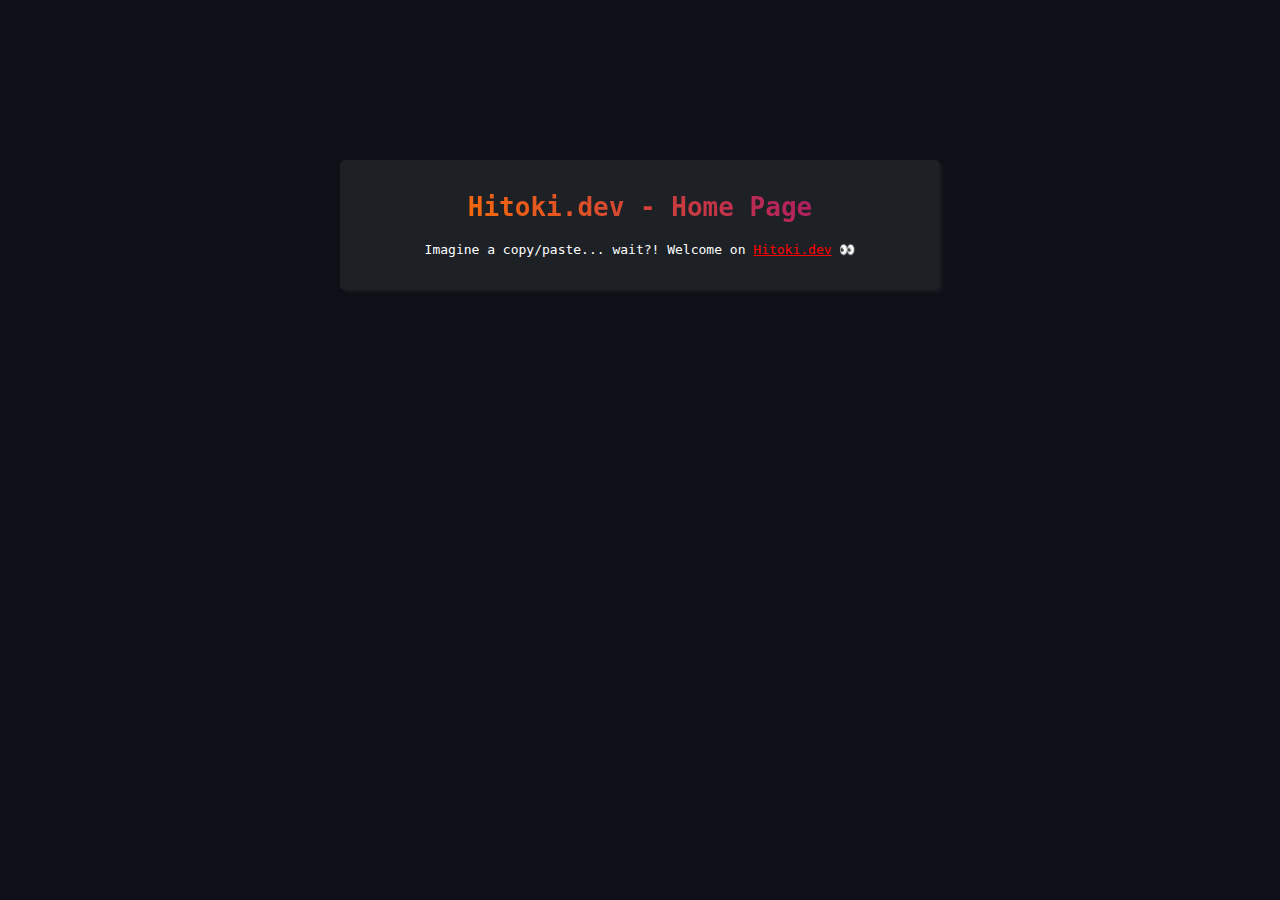
<file: Index.html>
<!DOCTYPE html>
<html lang="en">
  <head>
    <meta charset="utf-8" />
    <meta name="viewport" content="width=device-width, initial-scale=1.0" />
    <meta http-equiv="X-UA-Compatible" content="IE=edge" />
    <link rel="stylesheet" href="styleindex.css" />
    <link rel="icon" type="image/gif" href="Assets/img/emoji.gif" />
    <title>Hitoki.Dev - Home Page</title>
  </head>
  <body>
    <div class="content">
      <h1 class="head">Hitoki.dev - Home Page</h1>
      <br />
      <span
        >Imagine a copy/paste... wait?! Welcome on
        <a style="color: red" href="/Rhodes.html">Hitoki.dev</a> 👀</span
      >
    </div>
  </body>
</html>
</file>
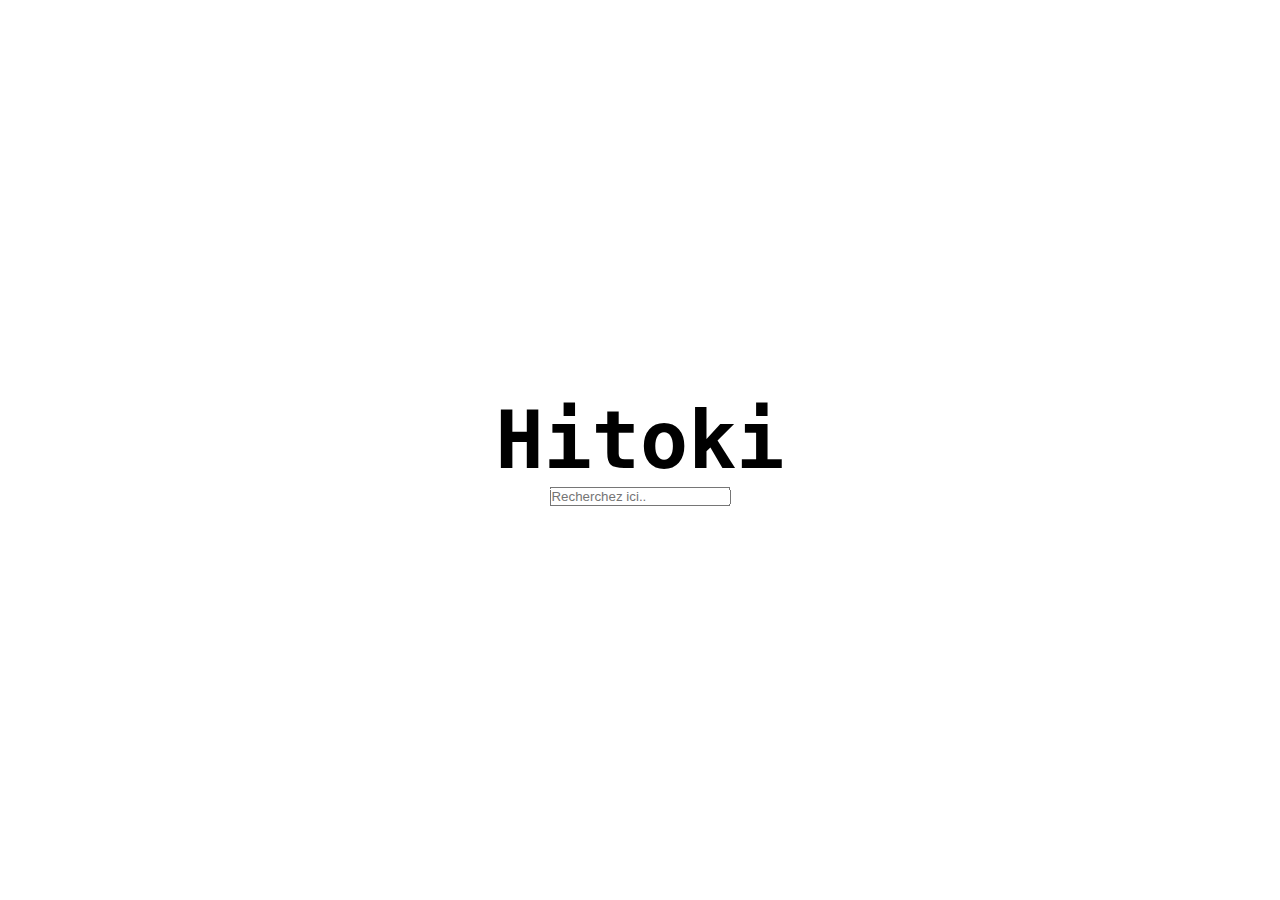
<file: home.html>
<!DOCTYPE html>
<html lang="en">
<head>
    <meta charset="UTF-8">
    <meta name="viewport" content="width=device-width, initial-scale=1.0">
    <link rel="stylesheet" href="/styles/home.css">
    <title>Hitoki</title>
</head>
<body>
    <h1>Hitoki</h1>
    <input placeholder="Recherchez ici..">
</body>
</html>
</file>
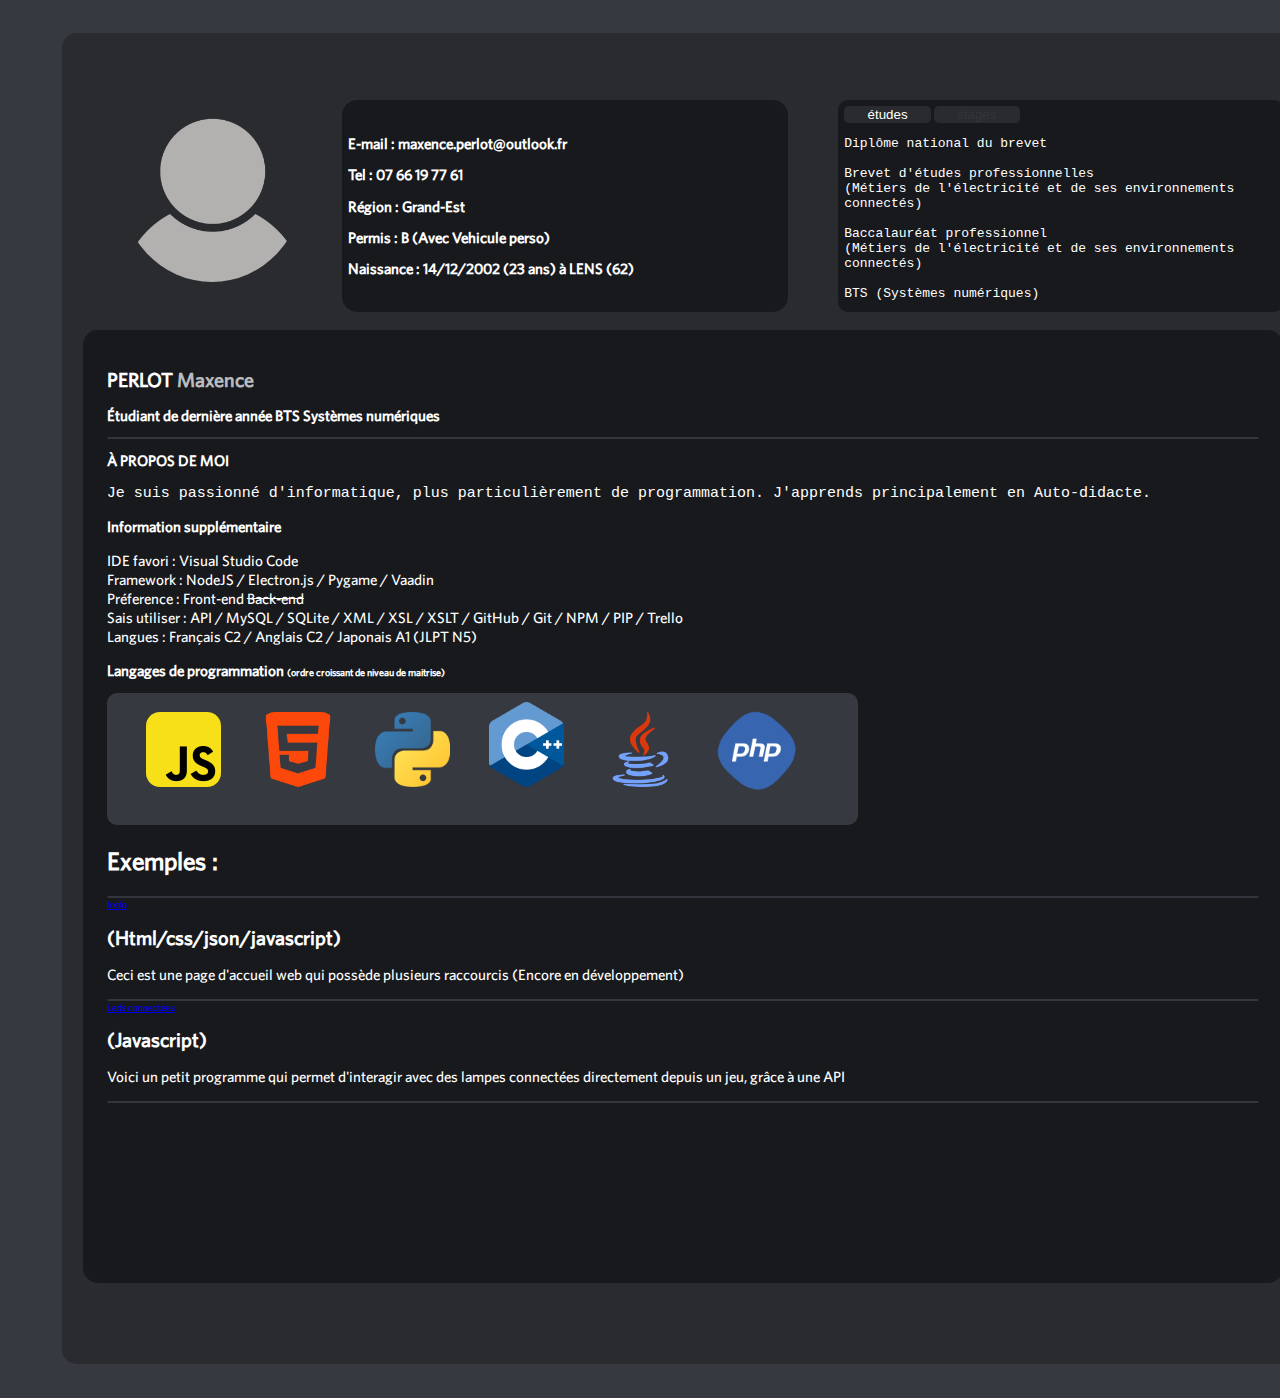
<file: profile.html>
<!--
   CV réalisé par Maxence Perlot (Hitoki)
-->

<!DOCTYPE html>
<html lang="en">
  <head>
    <meta charset="UTF-8" />
    <meta http-equiv="X-UA-Compatible" content="IE=edge" />
    <link rel="icon" type="image/png" href="Assets/img/Logo.png" />
    <meta name="viewport" content="width=device-width, initial-scale=1.0" />
    <link rel="stylesheet" href="Profile/style.css" />
    <title>Curriculum Vitae</title>
  </head>
  <body>
    <div id="box">
      <div id="avatar_placehold">
        <img id="avatar" src="Profile/assets/images/default-profile.png" />
      </div>
      <div id="infocontact">
        <h2 class="text">E-mail : maxence.perlot@outlook.fr</h2>
        <h2 class="text">Tel : 07 66 19 77 61</h2>
        <h2 class="text">Région : Grand-Est</h2>
        <h2 class="text">Permis : B (Avec Vehicule perso)</h2>
        <h2 class="text">
          Naissance : 14/12/2002 (<span id="age"></span> ans) à LENS (62)
        </h2>
      </div>
      <div id="badgebox">
        <input
          type="button"
          id="ongletetudes"
          value="études"
          onclick="changeonglet('études')"
        />
        <input
          type="button"
          id="ongletstage"
          value="stages"
          onclick="changeonglet('stages')"
        />
        <p id="ongletpage">
          Diplôme national du brevet<br /><br />
          Brevet d'études professionnelles <br />
          (Métiers de l'électricité et de ses environnements connectés)<br /><br />
          Baccalauréat professionnel <br />
          (Métiers de l'électricité et de ses environnements connectés)<br /><br />
          BTS (Systèmes numériques)
        </p>
      </div>
      <div id="innerbox">
        <h1>
          <span style="font-weight: bolder">PERLOT</span>
          <span style="color: #b9bbbe">Maxence</span>
        </h1>
        <h2>Étudiant de dernière année BTS Systèmes numériques</h2>
        <div class="gray-divider"></div>
        <h2 class="text">À PROPOS DE MOI</h2>
        <p style="font-family: monospace">
          Je suis passionné d'informatique, plus particulièrement de
          programmation. J'apprends principalement en Auto-didacte.<br />
        </p>
        <h2 class="text">Information supplémentaire</h2>
        <p>
          IDE favori : Visual Studio Code<br />
          Framework : NodeJS / Electron.js / Pygame / Vaadin<br />
          Préference : Front-end <strike>Back-end</strike><br />
          Sais utiliser : API / MySQL / SQLite / XML / XSL / XSLT / GitHub / Git
          / NPM / PIP / Trello<br />
          Langues : Français C2 / Anglais C2 / Japonais A1 (JLPT N5)
        </p>
        <h2 class="text">
          Langages de programmation
          <span style="font-size: 10px"
            >(ordre croissant de niveau de maitrise)</span
          >
        </h2>
        <div id="cplaying">
          <!-- LISTE DES LANGUAGES -->
          <div class="language">
            <img alt="JavaScript" src="Profile/assets/images/balance.png" />
            <h1>JavaScript</h1>
          </div>
          <div class="language">
            <img alt="Html/Css" src="Profile/assets/images/html.png" />
            <h1>Html/Css</h1>
          </div>
          <div class="language">
            <img alt="Python" src="Profile/assets/images/python.png" />
            <h1>Python</h1>
          </div>
          <div class="language">
            <img alt="c++" src="Profile/assets/images/Cpp.png" />
            <h1>C/C++</h1>
          </div>
          <div class="language">
            <img alt="Java" src="Profile/assets/images/java.png" />
            <h1>Java</h1>
          </div>
          <div class="language">
            <img
              style="scale: 130%"
              alt="PHP"
              src="Profile/assets/images/php.png"
            />
            <h1>PHP</h1>
          </div>
        </div>
        <div id="exemplediv">
          <h2 class="text" style="font-size: 25px">Exemples :</h2>
          <div class="gray-divider"></div>
          <a href="..">Irefo</a>
          <h1>(Html/css/json/javascript)</h1>
          <p>
            Ceci est une page d'accueil web qui possède plusieurs raccourcis
            (Encore en développement)
          </p>
          <div class="gray-divider"></div>
          <a style="width: 40%" href="https://github.com/Hitokii/MinecraftLeds"
            >Leds connectées</a
          >
          <h1>(Javascript)</h1>
          <p>
            Voici un petit programme qui permet d'interagir avec des lampes
            connectées directement depuis un jeu, grâce à une API
          </p>
          <div class="gray-divider"></div>
        </div>
      </div>
    </div>
    <script src="Profile/code.js"></script>
  </body>
</html>
</file>
<file: styleindex.css>
*,
::after,
::before {
    box-sizing: border-box;
    margin: 0;
    padding: 0;
    user-select: none;
}
html {
    background-color: #0d1117;
}


.content {
    padding: 2em;
    width: 600px;
    margin: 10em auto;
    border-radius: 5px;
    background-color: rgb(180, 180, 180, 0.1);
    text-align: center;
    box-shadow: 3px 3px 2px rgb(180, 180, 180, 0.050);
}

.head {
    font-family: monospace;
    color: white;
    background: linear-gradient(42deg, rgb(255, 115, 0) 10%, rgb(153, 8, 122) 100%) no-repeat;
    -webkit-background-clip: text;
    background-clip: text;
    -webkit-text-fill-color: transparent;
}

.content span {
    font-family: monospace;
    color: white;
}

@media only screen and (max-width: 700px) {
    .content {
        margin: 0 auto;
        width: auto;
        border-radius: 0px;
        box-shadow: none;
        box-shadow: 0px 3px 0px rgb(180, 180, 180, 0.5);
    }

}
</file>
<file: styles/home.css>
* {
    padding: 0;
    margin: 0;
    box-sizing: border-box;
}

body {
    position: absolute;
    top: 50%;
    left: 50%;
    transform: translate(-50%, -50%);
    text-align: center;
}

h1 {
    font-family: monospace;
    font-size: 80px;
}
</file>
<file: Profile/style.css>
@font-face {
    font-family: Milky;
    src: url(assets/fonts/cf4a8a10bbdf9b775fad41e0b9921c84.woff2);
}

html, body {
    overflow-x: hidden;
    min-width: 2000px;
    background-color: #36393f;
    width: 98%;
    margin: 1%;
}

@keyframes blink {
    0% {opacity: 0;}
    100% {opacity: 1;}
}

.gray-divider {
    border: 1px solid #32353b;
    border-radius: 500px;
}

.text {
    color: white;
    font-family: Milky;
    font-weight: bold;
}

#box {
    width: 60%;
    font-size: 10px;
    color: white;
    padding: 1%;
    padding-top: 0%;
    border: 1px solid transparent;
    background-color: #292b2f;
    border-radius: 15px;
    margin-left: 32.5%;
    transform: translate(-50%);
    overflow: hidden;
}

#avatar_placehold {
    display: flex;
    width: 15.5%;
    height: 200px;
    margin-top: 4%;
    margin-left: 3%;
    margin-bottom: 4%;
    /* border: 1pt solid white; */
    border-radius: 100%;
    
}

#avatar_placehold img {
    width: 100%;
    object-fit: cover;
    border-radius: 100%;
}

#innerbox {
    font-family: Milky;
    padding: 2%;
    padding-bottom: 15%;
    margin-bottom: 5%;
    border-radius: 15px;
    background-color: #18191c;
}

#innerbox p {
    font-size: 15px;
}

#badgebox {
    position: absolute;
    top: 5%;
    right: 1.5%;
    padding: 5px;
    height: 200px;
    background-color: #18191c;
    border-radius: 10px;
    width: 35%;
    border: 1pt solid transparent;
}

#badgebox p {
    font-size: 13px;
    font-family: monospace;
}

#cplaying {
    display: inline-block;
    background-color: #36393f;
    height: 130px;
    width: 65%;
    border-radius: 10px;
    border: 1px solid transparent;
    object-fit: none;
}

.language {
    width: 10%;
    margin-top: 1%;
    margin-left: 5%;
    display: inline-block;
    position: relative;
    text-align: center;
    transition: 300ms padding; 
}

.language img {
    width: 100%;
    border-radius: 15px;
    border:  1pt solid transparent;
    background-color: #36393f;
    z-index: 5;
}

.language:hover {
    padding-bottom: 6%;
    cursor: pointer;
}

.language:hover h1 {
    opacity: 1;
} 

.language h1 {
    transition: 200ms opacity;
    opacity: 0;
    position: absolute;
    bottom: 0;
    left: 50%;
    transform: translate(-50%);
    float: left;
    text-align: left;
}

#infocontact {
    padding: 5px;
    padding-top: 20px;
    padding-bottom: 20px;
    position: absolute;
    left: 22.5%;
    top: 5%;
    border: 1pt solid #18191c;
    background-color: #18191c;
    border-radius: 15px;
    width: 35%;
    height: 170px;
}


#ongletetudes {
    background-color: #292b2f;
    border: 0pt solid transparent;
    color: white;
    border-radius: 5px;
    width: 20%;
    transition: 300ms;
}

#ongletstage {
    background-color: #292b2f;
    border: 0pt solid transparent;
    color: #32353b;
    border-radius: 5px;
    width: 20%;
    transition: 300ms;
}

#ongletetudes:hover , #ongletstage:hover{
    cursor: pointer;
    background-color: #3e4146;
}
</file>
